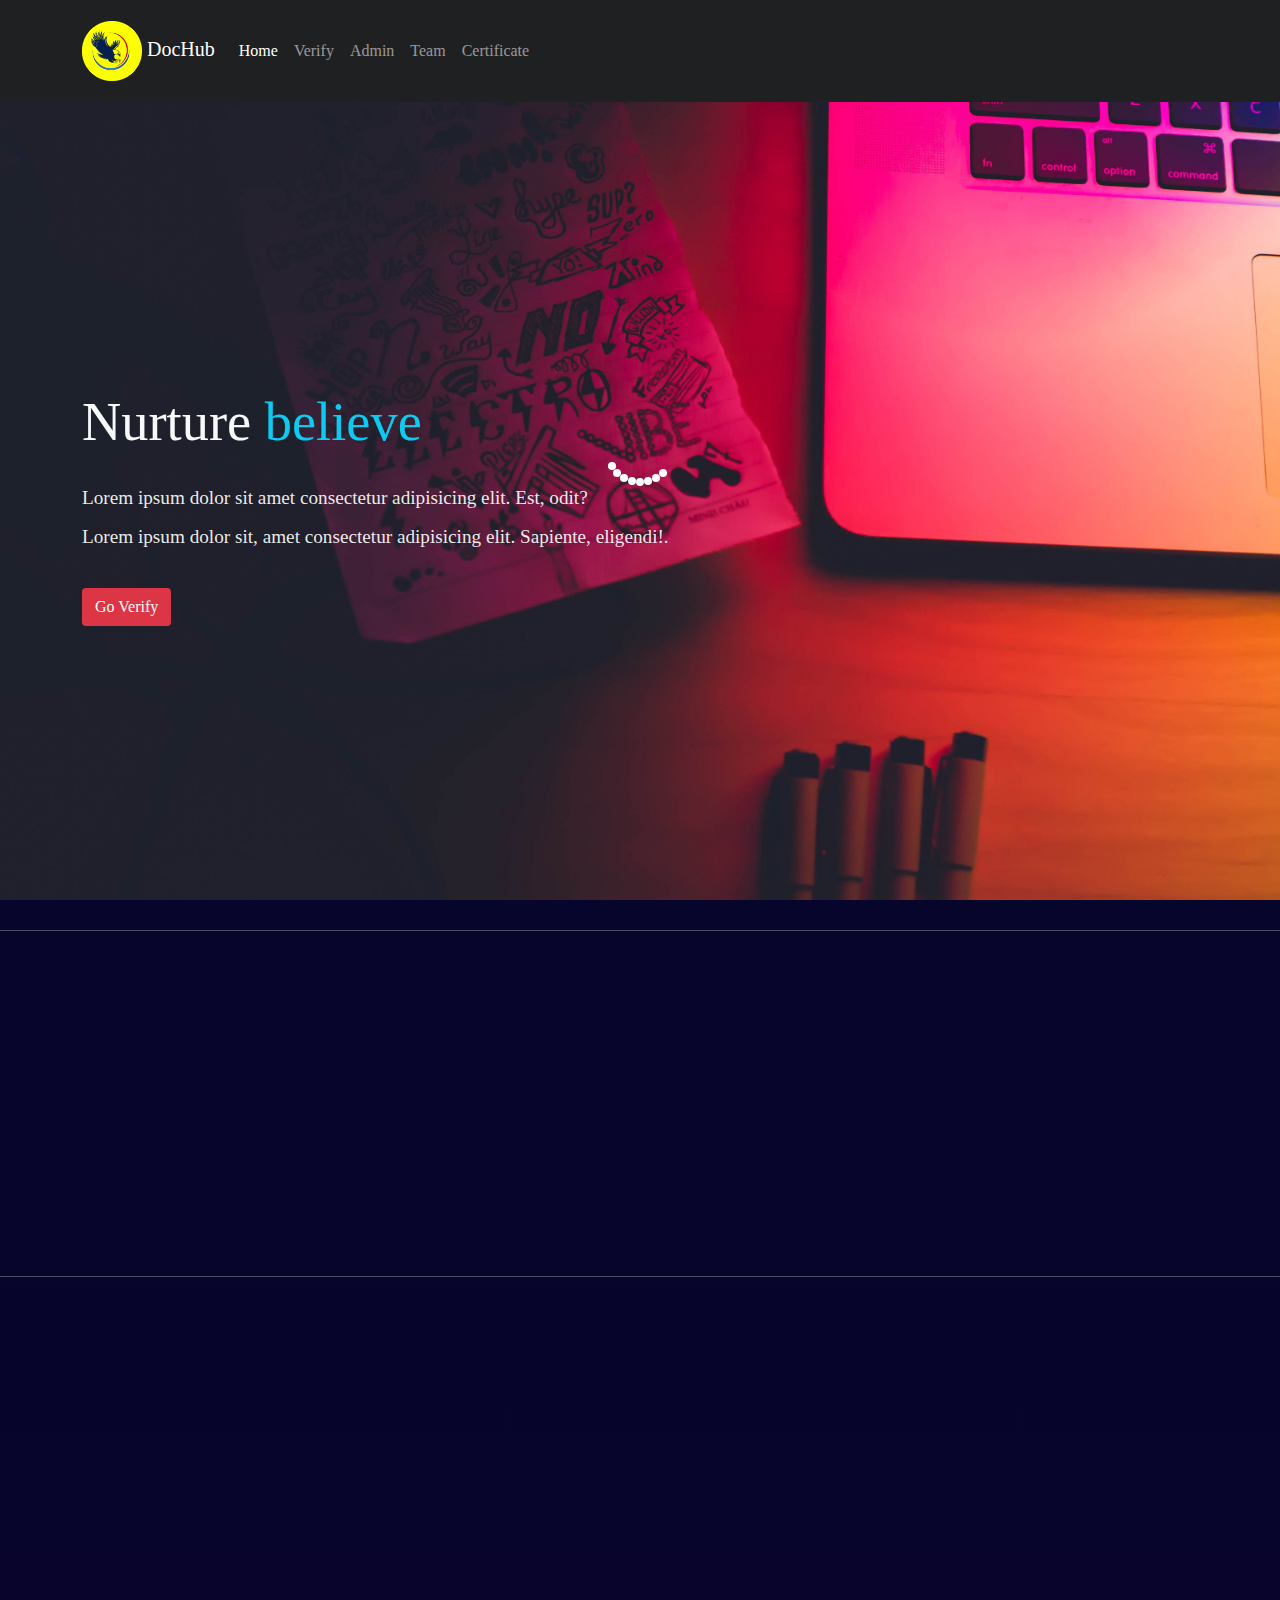
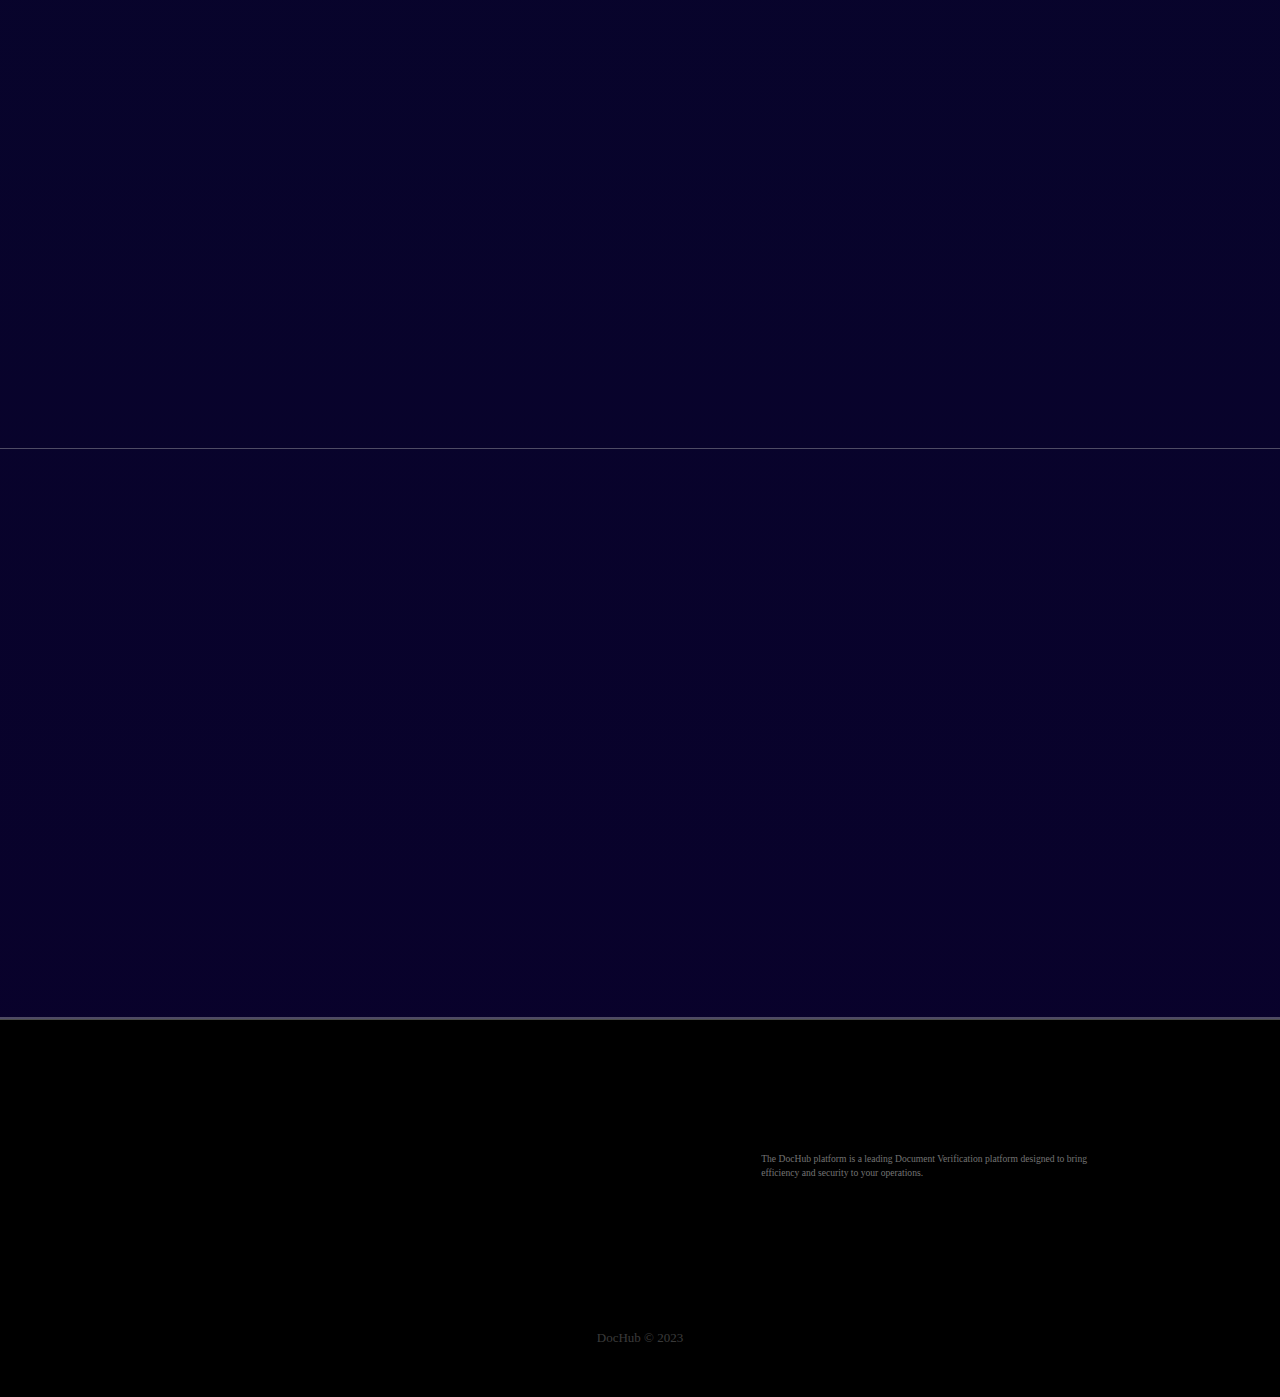
<file: index.html>
<!DOCTYPE html>
<html lang="en">
  <head>
    <meta charset="UTF-8" />
    <meta
      name="viewport"
      content="width=device-width, initial-scale=1, shrink-to-fit=no"
    />
    <!-- Webpage Title -->
    <title>DocHub</title>
    <link rel="stylesheet" href="./css/loader.css">
    <link href="./css/bootstrap.min.css" rel="stylesheet" />
    <link rel="stylesheet" href="https://cdnjs.cloudflare.com/ajax/libs/font-awesome/6.1.1/css/all.min.css" integrity="sha512-KfkfwYDsLkIlwQp6LFnl8zNdLGxu9YAA1QvwINks4PhcElQSvqcyVLLD9aMhXd13uQjoXtEKNosOWaZqXgel0g==" crossorigin="anonymous" referrerpolicy="no-referrer" />    <link href="./css/aos.min.css" rel="stylesheet"/>
    <link href="./css/main.css" rel="stylesheet" />
    <!-- Favicon -->
    <link rel="icon" href="./assets/images/icon3.png" />
  </head>
  <body>
    <div class="loader-wraper">
      <div class="lds-roller"><div></div><div></div><div></div><div></div><div></div><div></div><div></div><div></div></div>
    </div>
  <!--NavBar Start-->
       <nav class="navbar navbar-expand-lg navbar-light bg-light py-3 navbar-dark">
        <div class="container">
          <a class="navbar-brand" href="index.html">
            <img src="assets/images/icon1.png"  height="60px" >
            <span class="home_text">Doc</span>Hub
            </a>
          <button class="navbar-toggler" type="button" data-bs-toggle="collapse" data-bs-target="#navbarSupportedContent" aria-controls="navbarSupportedContent" aria-expanded="false" aria-label="Toggle navigation">
          <span class="navbar-toggler-icon"></span>
          </button>
          <div class="collapse navbar-collapse" id="navbarSupportedContent">
          <ul class="navbar-nav me-auto mb-2 mb-lg-0">
              <li class="nav-item">
              <a class="nav-link active" aria-current="page" href="index.html">Home</a>
              </li>
              <!-- <li class="nav-item">
              <a class="nav-link " href="upload.html">Upload </a>
              </li> -->
              <li class="nav-item">
              <a class="nav-link" href="verify.html">Verify </a>
              </li>
              <!-- <li class="nav-item">
              <a class="nav-link" href="delete.html">Delete </a>
              </li> -->

              <li class="nav-item">
                <a class="nav-link" href="admin.html">Admin</a>
                </li>            
                  <li class="nav-item">
              <a class="nav-link " href="about.html">Team</a>
              <!-- <a class="nav-link " href="certificate.html">Certificate</a> -->
              </li>
              <li><a class="nav-link " href="./cretificate.html">Certificate</a></li>
          </ul>
          </div>
        </div>
        </nav>

    <!-- Home -->
    <section class="home py-5 d-flex align-items-center" id="header">
      <div class="container  text text-light py-5" data-aos="fade-right">
        <h1 class="headline text">
          Nurture <span class="text-info">believe</span>  <br>
        </h1>
        <p class="para  py-3">
          Lorem ipsum dolor sit amet consectetur adipisicing elit. Est, odit? <br> 
          Lorem ipsum dolor sit, amet consectetur adipisicing elit. Sapiente, eligendi!.
        </p>

        <div class="my-3">
          <a class="btn bg-danger text-white" href="verify.html">Go Verify</a>
        </div>
        
      </div>
      <!-- end of container -->
    </section>
    <!-- end of home -->

    <!-- Information -->
    <section class="information">
      <div class="container-fluid">
        <div class="row text-light">
          <div class="col-lg-4 text-center p-5" data-aos="zoom-in">
            <img src="files/undraw_investment_data_re_sh9x.svg" width="150">   
            <h4 class="py-3">Less Cost</h4>
            <p class="para-light">
              with DocHub uploading any document cost only <span class="text-warning"> 0.01 &dollar; 😮</span>
              so you can upload without caring about the Operation cost
            </p>
          </div>
          <div class="col-lg-4 text-center p-5" data-aos="zoom-in">
            <img src="files/undraw_time_management_re_tk5w.svg" width="150">   
            <h4 class="py-3">Fast Process</h4>
            <p class="para-light">
              Verfying Cirtificates  takes just <span class="text-warning"> 1 Second 😳 </span>
            </p>
          </div>
          <div class="col-lg-4 text-center p-5" data-aos="zoom-in">
            <img src="files/securefiles.svg" width="150">   
            <h4 class="py-3">Secure</h4>
            <p class="para-light">
              100% Secure & Transparent all operations With Blockchain Technology 🔒
            </p>
          </div>
        </div>
      </div>
      <!-- end of container -->
    </section>
    <!-- end of information -->

    <!-- About -->
    <section id="about" class="about d-flex align-items-center text-light py-5" id="about">
      <div class="container">
        <div class="row d-flex align-items-center">
          <div class="col-lg-7" data-aos="fade-right">
            <p  class="main-header-section">ABOUT US</p>
            <h1>
              WE ARE TOP <br />
              
            </h1>
            <p class="py-2 para-light">
              Introducing "DocHub": A Blockchain-Based Project for Secure Document Storage
              In today's digital age, it's more important than ever to keep our important documents safe and secure. But traditional storage methods such as physical filing cabinets or cloud storage services can be vulnerable to hacking, data breaches, and other security threats. That's where BlockSafe comes in. BlockSafe is a blockchain-based project that allows users to securely store their important documents in a decentralized, tamper-proof network.
              With BlockSafe, users can upload their documents to the blockchain, which records the document's unique digital signature and stores it in a block that is linked to the previous block in the chain. This creates a secure and immutable record of the document's existence and ensures that it cannot be altered or deleted without the owner's permission.
            </p>
            <p class="py-2 para-light">
              To access their documents, users simply need to log in to their BlockSafe account and provide their private key, which unlocks the block and allows them to view, download, or share their documents as needed.
              BlockSafe also offers a range of additional security features, such as two-factor authentication, encryption, and redundant backups, to ensure that users' documents are protected from unauthorized access or loss.
              So whether you're a small business owner looking to secure your financial records, a healthcare provider needing to store patient information securely, or simply someone who wants to keep their personal documents safe, BlockSafe provides a reliable and secure solution for document storage.
              And with the power of blockchain technology behind it, you can trust that your documents are safe and secure, now and in the future.
            </p>

            <div class="my-3">
              <a class="btn bg-white" href="#your-link">Learn More</a>
            </div>
          </div>
          <div class="col-lg-5 text-center py-4 py-sm-0" data-aos="fade-down">
            <img
              class="img-fluid"
              src="./assets/images/newlogo.png"
              alt="about"
            />
          </div>
        </div>
        <!-- end of row -->
      </div>
      <!-- end of container -->
    </section>
    <!-- end of about -->

    <!-- Work -->
    <section id="ourwork"  class="work d-flex align-items-center py-5">
      <div class="container text-light">
        <div class="row">
          <div class="col-lg-6 d-flex align-items-center" data-aos="fade-right">
            <img class="img-fluid" src="./assets/images/work.jpg" alt="work" />
          </div>
          <div class="col-lg-5 d-flex align-items-center px-4 py-3" data-aos="zoom-in">
            <div class="row">
              <div class="text-center text-lg-start py-4 pt-lg-0">
                <p class="main-header-section">OUR WORK</p>
                <h2 class="py-2">Explore unlimited possibilities</h2>
                <p class="para-light">
                  Lorem ipsum dolor sit amet consectetur, adipisicing elit.
                  Dignissimos dicta mollitia totam explicabo obcaecati quia
                  laudantium repudiandae.
                </p>
              </div>
              <div class="container" data-aos="fade-up">
                <div class="row g-5">
                  <div class="col-6 text-start">
                    <i class="fas fa-briefcase fa-2x text-start"></i>
                    <h2
                      class="purecounter"
                      data-purecounter-start="0"
                      data-purecounter-end="128"
                      data-purecounter-duration="1"
                    >
                      1
                    </h2>
                    <p>UNIVERSITIES SERVED</p>
                  </div>
                  <div class="col-6">
                    <i class="fas fa-award fa-2x"></i>
                    <h2
                      class="purecounter"
                      data-purecounter-start="0"
                      data-purecounter-end="2917"
                      data-purecounter-duration="1"
                    >
                      1
                    </h2>
                    <p>VERIFIED CIRTIFACATES</p>
                  </div>
                  <div class="col-6">
                    <i class="fas fa-users fa-2x"></i>
                    <h2
                      class="purecounter"
                      data-purecounter-start="0"
                      data-purecounter-end="1255"
                      data-purecounter-duration="1"
                    >
                      1
                    </h2>
                    <p>ACTIVE EXPORTERS</p>
                  </div>
                  <div class="col-6">
                    <i class="fas fa-clock fa-2x"></i>
                    <h2
                      class="purecounter"
                      data-purecounter-start="0"
                      data-purecounter-end="1157"
                      data-purecounter-duration="1"
                    >
                      1
                    </h2>
                    <p>GOOD REVIEWS</p>
                  </div>
                </div>
              </div>
              <!-- end of container -->
            </div>
            <!-- end of row -->
          </div>
          <!-- end of col-lg-5 -->
        </div>
        <!-- end of row -->
      </div>
      <!-- end of container -->
    </section>
    <!-- end of work -->

    <!-- Samples -->
<section class="samples text-light">
</section>
    <!-- end of Samples -->

<!-- Footer -->
    <footer class="footer-dark" style="background-color: #000; color: rgb(190, 190, 190);">
      <div class="container">
        <div class="row">
          <div class="col-sm-6 col-md-3 item">
            <h3   data-aos="fade-right">Services</h3>
            <ul  data-aos="zoom-in">
              <li><a href="#">Ethereum</a></li>
              <li><a href="#">Blockchain Tech.</a></li>
              <li><a href="#">Smart Contracts </a></li>
            </ul>
          </div>
          <div class="col-sm-6 col-md-3 item">
            <h3   data-aos="fade-right">About us</h3>
            <ul  data-aos="zoom-in">
              <li><a href="about.html">Company</a></li>
              <li><a href="about.html">Team</a></li>
            </ul>
          </div>
          <div class="col-md-6 item text">
            <h3  data-aos="fade-right"> 
               <img src="assets/images/icon1.png"  height="60px">
              DocHub</h3>
            <!-- <a href="https://www.flaticon.com/free-icons/blockchain" title="blockchain icons">Blockchain icons created by photo3idea_studio - Flaticon</a> -->
            <p  data-aos="zoom-in">
              The DocHub platform is a leading Document Verification platform
              designed to bring efficiency and security to your operations. 
            </p>
          </div>
          <div  data-aos="zoom-in" class="col item social">
            <a href="#"><i class="fa-brands fa-facebook"></i></a>
            <a href="#"><i class="fa-brands fa-twitter"></i> </a
            ><a href="#"><i class="fa-brands fa-github"> </i></a>
            <a href="#"><i class="fa-brands fa-instagram"> </i> </a>
          </div>
        </div>
        <p class="copyright">DocHub © 2023</p>
      </div>

    </footer>
<!-- End Footer -->    
    <div >
      <i onclick="topFunction()" id="scroll-btn" class="fa-solid fa-angle-up"></i>
    </div>
    <div><a href="mailto:xyx@gmail.com?subject=From DocHub Site"> 
    </a>
    <script
    src="https://code.jquery.com/jquery-3.6.0.js"
    integrity="sha256-H+K7U5CnXl1h5ywQfKtSj8PCmoN9aaq30gDh27Xc0jk="
    crossorigin="anonymous"></script>
    <script src="https://cdn.jsdelivr.net/npm/bootstrap@5.0.2/dist/js/bootstrap.bundle.min.js"></script>    <!-- Bootstrap framework -->
    <script src="./js/purecounter.min.js"></script>
    <script src="./js/aos.js"></script>
    <script src="./js/script.js"></script>
    <div class="butterfly">
    </div>

    <script defer>
      const butterfly = document.querySelector(".butter");
        setInterval(()=>{
        butterfly.style.left = window.innerWidth*Math.random() +"px";
        butterfly.style.top =  window.innerHeight*Math.random() + "px";
        },4000)
  $(".loader-wraper").fadeOut("slow");
    </script>

  </body>
</html>
</file>
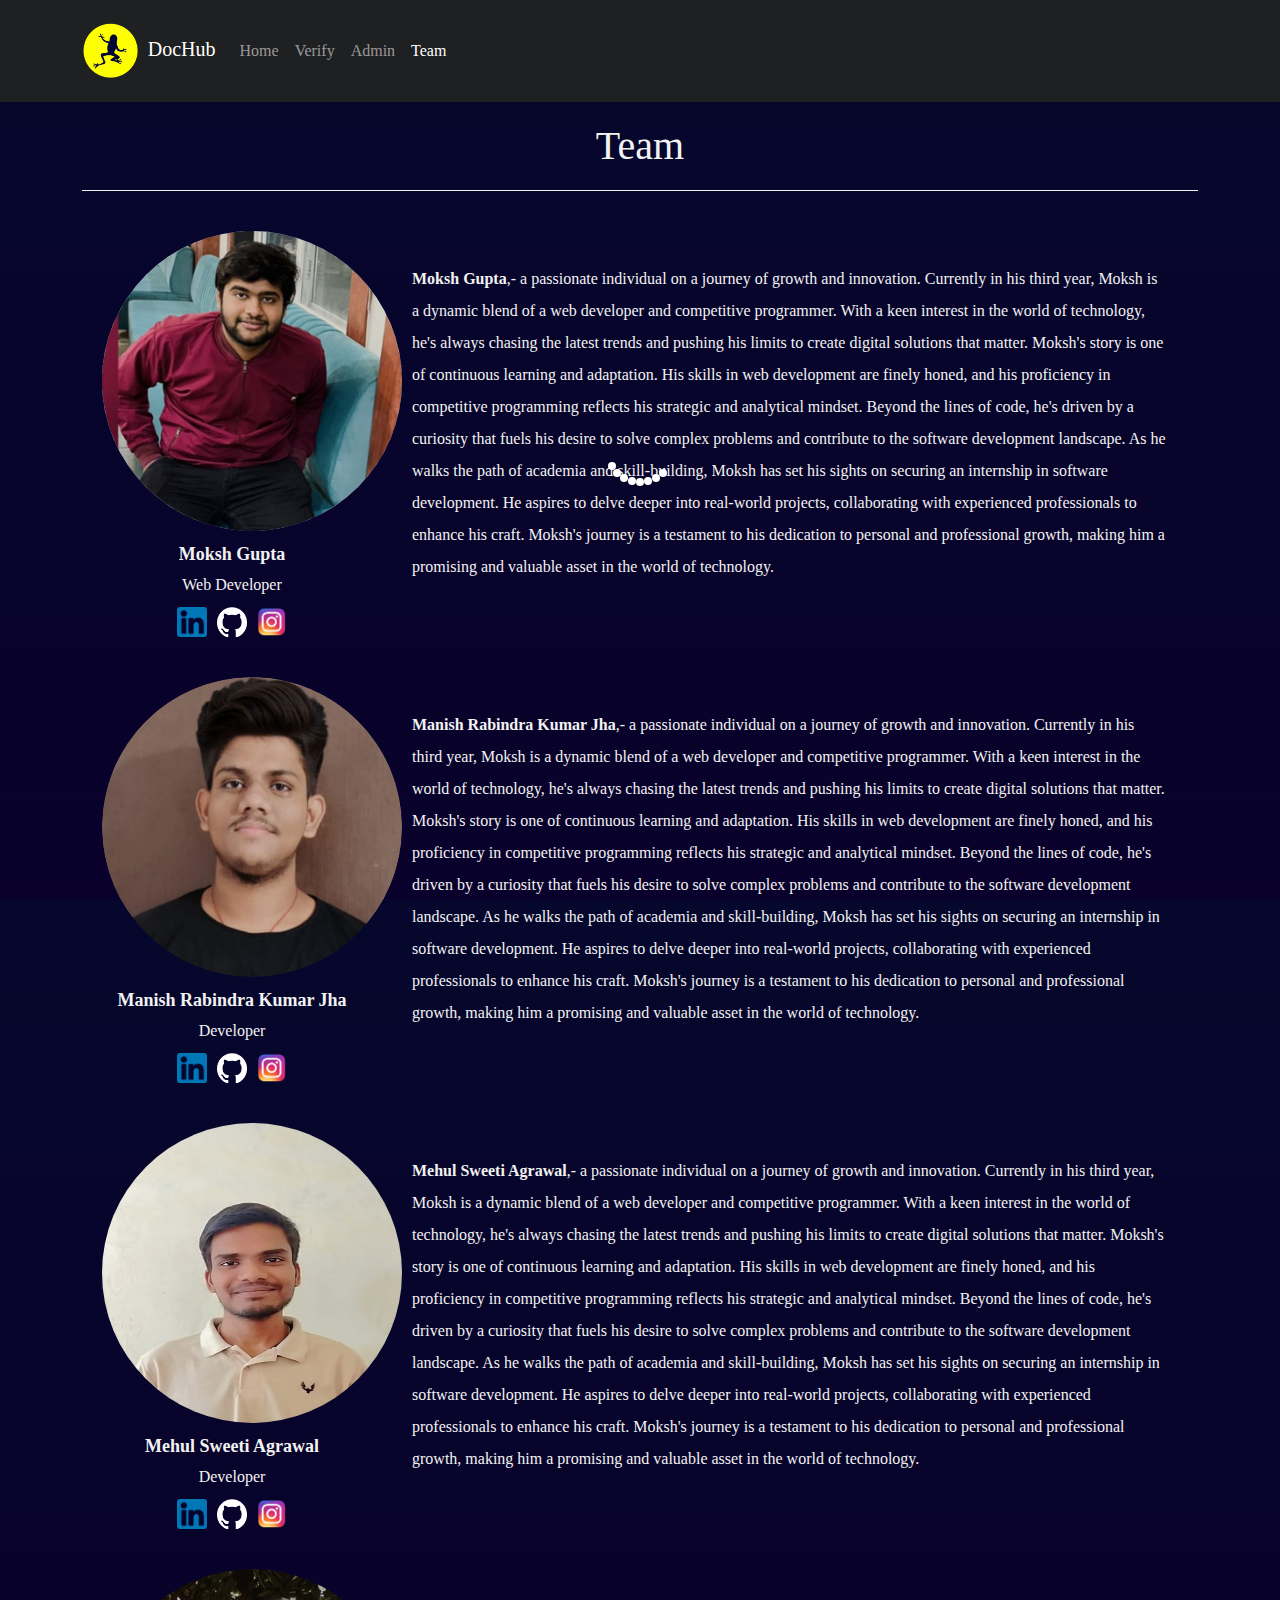
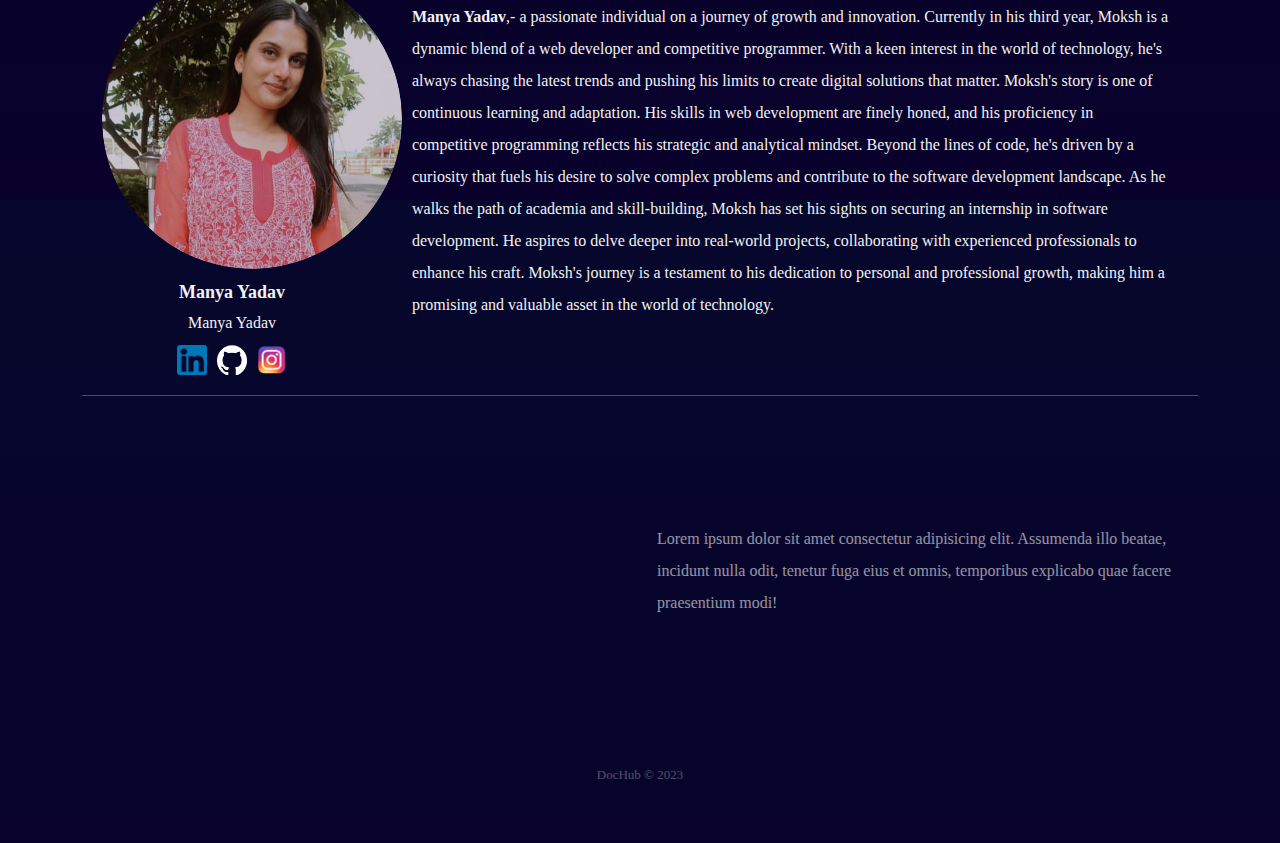
<file: about.html>
<!DOCTYPE html>
<html lang="en">

<head>
  <meta charset="UTF-8" />
  <meta name="viewport" content="width=device-width, initial-scale=1, shrink-to-fit=no" />

  <!-- Webpage Title -->
  <title>DocHub Team</title>
  <link rel="stylesheet" href="./css/loader.css">
  <link href="./css/bootstrap.min.css" rel="stylesheet" />
  <link rel="stylesheet" href="https://cdnjs.cloudflare.com/ajax/libs/font-awesome/6.1.1/css/all.min.css"
    integrity="sha512-KfkfwYDsLkIlwQp6LFnl8zNdLGxu9YAA1QvwINks4PhcElQSvqcyVLLD9aMhXd13uQjoXtEKNosOWaZqXgel0g=="
    crossorigin="anonymous" referrerpolicy="no-referrer" />
  <link href="./css/aos.min.css" rel="stylesheet" />
  <link href="./css/main.css" rel="stylesheet" />
  <link href="./css/about.css" rel="stylesheet">

</head>

<body>
  <div class="loader-wraper">
    <div class="lds-roller">
      <div></div>
      <div></div>
      <div></div>
      <div></div>
      <div></div>
      <div></div>
      <div></div>
      <div></div>
    </div>
  </div>
  <!--NavBar Start-->
  <nav class="navbar navbar-expand-lg bg-light py-3 navbar-dark">
    <div class="container">
      <a class="navbar-brand" href="index.html">
        <!-- <i class="fa-solid fa-dragon home_text"></i> -->
        <img src="assets/images/icon.png" height="60px">
        <span class="home_text">Doc</span>Hub
      </a>
      <button class="navbar-toggler" type="button" data-bs-toggle="collapse" data-bs-target="#navbarSupportedContent"
        aria-controls="navbarSupportedContent" aria-expanded="false" aria-label="Toggle navigation">
        <span class="navbar-toggler-icon"></span>
      </button>
      <div class="collapse navbar-collapse" id="navbarSupportedContent">
        <ul class="navbar-nav me-auto mb-2 mb-lg-0">
          <li class="nav-item">
            <a class="nav-link" aria-current="page" href="index.html">Home</a>
          </li>
          <!-- <li class="nav-item">
            <a class="nav-link " href="upload.html">Upload </a>
          </li> -->
          <li class="nav-item">
            <a class="nav-link" href="verify.html">Verify </a>
          </li>
          <!-- <li class="nav-item">
            <a class="nav-link" href="delete.html">Delete </a>
          </li> -->

          <li class="nav-item">
            <a class="nav-link" href="admin.html">Admin</a>
          </li>
          <li class="nav-item">
            <a class="nav-link active" href="about.html">Team</a>
          </li>
        </ul>
      </div>
    </div>
  </nav>



  <div class="container">
    <h1>Team</h1>
    <div class="person">
      <div class="profile-card">
        <img class="profile-pic" src="./files/Mokshgupta.jpg" alt="Moksh Gupta" title="Moksh Gupta">
        <div class="profile-name">Moksh Gupta</div>
        <div class="profile-info">Web Developer</div>
        <div class="social-icons">
          <a class="social-icon" href="https://www.linkedin.com/in/moksh06/" target="_blank">
            <img src="./files/linkedin.png" alt="LinkedIn">
          </a>
          <a class="social-icon" href="https://github.com/Moksh45" target="_blank">
            <img src="./files/githublogo.png" alt="GitHub">
          </a>
          <a class="social-icon" href="https://www.instagram.com/moksh_gupta_45/" target="_blank">
            <img src="./files/instagram.png" alt="Instagram">
          </a>
        </div>
      </div>
      <div class="information">
        <p>
          <strong> Moksh Gupta</strong>,- a passionate individual on a journey of growth and innovation.
          Currently in his third year, Moksh is a dynamic blend of a web developer and competitive programmer.
          With a keen interest in the world of technology, he's always chasing the latest trends and pushing
          his limits to create digital solutions that matter.

          Moksh's story is one of continuous learning and adaptation. His skills in web development are finely
          honed, and his proficiency in competitive programming reflects his strategic and analytical mindset.
          Beyond the lines of code, he's driven by a curiosity that fuels his desire to solve complex problems
          and contribute to the software development landscape.

          As he walks the path of academia and skill-building, Moksh has set his sights on securing an
          internship in software development. He aspires to delve deeper into real-world projects,
          collaborating with experienced professionals to enhance his craft. Moksh's journey is a testament to
          his dedication to personal and professional growth, making him a promising and valuable asset in the
          world of technology.
        </p>
      </div>
    </div>
    <div class="person">
      <div class="profile-card">
        <img class="profile-pic" src="./files/Manish.png" alt="Manish Rabindra Kumar Jha"
          title="Manish Rabindra Kumar Jha">
        <div class="profile-name">Manish Rabindra Kumar Jha</div>
        <div class="profile-info">Developer</div>
        <div class="social-icons">
          <a class="social-icon" href="#" target="_blank">
            <img src="./files//linkedin.png" alt="LinkedIn">
          </a>
          <a class="social-icon" href="#" target="_blank">
            <img src="./files/githublogo.png" alt="GitHub">
          </a>
          <a class="social-icon" href="#" target="_blank">
            <img src="./files/instagram.png" alt="Instagram">
          </a>
        </div>
      </div>
      <div class="information">
        <p>
          <strong> Manish Rabindra Kumar Jha</strong>,- a passionate individual on a journey of growth and innovation.
          Currently in his third year, Moksh is a dynamic blend of a web developer and competitive programmer.
          With a keen interest in the world of technology, he's always chasing the latest trends and pushing
          his limits to create digital solutions that matter.

          Moksh's story is one of continuous learning and adaptation. His skills in web development are finely
          honed, and his proficiency in competitive programming reflects his strategic and analytical mindset.
          Beyond the lines of code, he's driven by a curiosity that fuels his desire to solve complex problems
          and contribute to the software development landscape.

          As he walks the path of academia and skill-building, Moksh has set his sights on securing an
          internship in software development. He aspires to delve deeper into real-world projects,
          collaborating with experienced professionals to enhance his craft. Moksh's journey is a testament to
          his dedication to personal and professional growth, making him a promising and valuable asset in the
          world of technology.
        </p>
      </div>
    </div>
    <div class="person">
      <div class="profile-card">
        <img class="profile-pic" src="./files/Mehul.jpeg" alt="Mehul" title="Mehul Sweeti Agrawal">
        <div class="profile-name">Mehul Sweeti Agrawal</div>
        <div class="profile-info">Developer</div>
        <div class="social-icons">
          <a class="social-icon" href="#" target="_blank">
            <img src="./files//linkedin.png" alt="LinkedIn">
          </a>
          <a class="social-icon" href="#" target="_blank">
            <img src="./files/githublogo.png" alt="GitHub">
          </a>
          <a class="social-icon" href="#" target="_blank">
            <img src="./files/instagram.png" alt="Instagram">
          </a>
        </div>
      </div>
      <div class="information">
        <p>
          <strong>Mehul Sweeti Agrawal</strong>,- a passionate individual on a journey of growth and innovation.
          Currently in his third year, Moksh is a dynamic blend of a web developer and competitive programmer.
          With a keen interest in the world of technology, he's always chasing the latest trends and pushing
          his limits to create digital solutions that matter.

          Moksh's story is one of continuous learning and adaptation. His skills in web development are finely
          honed, and his proficiency in competitive programming reflects his strategic and analytical mindset.
          Beyond the lines of code, he's driven by a curiosity that fuels his desire to solve complex problems
          and contribute to the software development landscape.

          As he walks the path of academia and skill-building, Moksh has set his sights on securing an
          internship in software development. He aspires to delve deeper into real-world projects,
          collaborating with experienced professionals to enhance his craft. Moksh's journey is a testament to
          his dedication to personal and professional growth, making him a promising and valuable asset in the
          world of technology.
        </p>
      </div>
    </div>
    <div class="person">
      <div class="profile-card">
        <img class="profile-pic" src="files/manya.png" alt="Manya Yadav" title="Manya Yadav">
        <div class="profile-name">Manya Yadav</div>
        <div class="profile-info">Manya Yadav</div>
        <div class="social-icons">
          <a class="social-icon" href="#" target="_blank">
            <img src="./files//linkedin.png" alt="LinkedIn">
          </a>
          <a class="social-icon" href="#" target="_blank">
            <img src="./files/githublogo.png" alt="GitHub">
          </a>
          <a class="social-icon" href="#" target="_blank">
            <img src="./files/instagram.png" alt="Instagram">
          </a>
        </div>
      </div>
      <div class="information">
        <p>
          <strong>Manya Yadav</strong>,- a passionate individual on a journey of growth and innovation.
          Currently in his third year, Moksh is a dynamic blend of a web developer and competitive programmer.
          With a keen interest in the world of technology, he's always chasing the latest trends and pushing
          his limits to create digital solutions that matter.

          Moksh's story is one of continuous learning and adaptation. His skills in web development are finely
          honed, and his proficiency in competitive programming reflects his strategic and analytical mindset.
          Beyond the lines of code, he's driven by a curiosity that fuels his desire to solve complex problems
          and contribute to the software development landscape.

          As he walks the path of academia and skill-building, Moksh has set his sights on securing an
          internship in software development. He aspires to delve deeper into real-world projects,
          collaborating with experienced professionals to enhance his craft. Moksh's journey is a testament to
          his dedication to personal and professional growth, making him a promising and valuable asset in the
          world of technology.
        </p>
      </div>
    </div>
    <!--=====================Footer===========================-->

    <div class="footer-dark footer">
      <footer>
        <div class="container">
          <div class="row">
            <div class="col-sm-6 col-md-3 item">
              <h3 data-aos="fade-right">Services</h3>
              <ul data-aos="zoom-in">
                <li><a href="#">Ethereum</a></li>
                <li><a href="#">Blockchain Tech.</a></li>
                <li><a href="#">Smart Contracts </a></li>
              </ul>
            </div>
            <div class="col-sm-6 col-md-3 item">
              <h3 data-aos="fade-right">About us</h3>
              <ul data-aos="zoom-in">
                <li><a href="#">Company</a></li>
                <li><a href="#">Team</a></li>
              </ul>
            </div>
            <div class="col-md-6 item text">
              <h3 data-aos="fade-right">
                <img src="assets/images/icon.png" height="60px">
                DocHub
              </h3>
              <p>
                Lorem ipsum dolor sit amet consectetur adipisicing elit. Assumenda illo beatae, incidunt nulla odit,
                tenetur fuga eius et omnis, temporibus explicabo quae facere praesentium modi!
              </p>
            </div>
            <div class="col item social">
              <a href="#"><i class="fa-brands fa-facebook"></i></a>
              <a href="#"><i class="fa-brands fa-twitter"></i></a>
              <a href="#"><i class="fa-brands fa-github"></i></a>
              <a href="#"><i class="fa-brands fa-instagram"></i></a>
            </div>
          </div>
          <p class="copyright">DocHub © 2023</p>
        </div>

      </footer>
    </div>
    <div>
      <i onclick="topFunction()" id="scroll-btn" class="fa-solid fa-angle-up"></i>
    </div>
    <div>
      <script src="https://code.jquery.com/jquery-3.6.0.js"
        integrity="sha256-H+K7U5CnXl1h5ywQfKtSj8PCmoN9aaq30gDh27Xc0jk=" crossorigin="anonymous"></script>
      <script src="./js/bootstrap.min.js"></script>
      <script src="./js/aos.js"></script>
      <script src="./js/script.js"></script>
      <script defer>
        $(".loader-wraper").fadeOut("slow");
      </script>
    </div>
  </div>
</body>

</html>
</file>
<file: css/loader.css>
.loader-wraper {
  position: fixed;
  top: 0;
  left: 0;
  width: 100%;
  height: 100%;
  z-index: 100000;
  background: var(--background-color);
  display: flex;
  justify-content: center;
  align-items: center;
}

.lds-roller {
  display: inline-block;
  position: relative;
  width: 80px;
  height: 80px;
}

.lds-roller div {
  animation: lds-roller 1.2s cubic-bezier(0.5, 0, 0.5, 1) infinite;
  transform-origin: 40px 40px;
}

.lds-roller div:after {
  content: " ";
  display: block;
  position: absolute;
  width: 8px;
  height: 8px;
  border-radius: 50%;
  background: rgb(255, 255, 255);
  margin: -4px 0 0 -4px;
}

.lds-roller div:nth-child(1) {
  animation-delay: -0.036s;
}

.lds-roller div:nth-child(1):after {
  top: 63px;
  left: 63px;
}

.lds-roller div:nth-child(2) {
  animation-delay: -0.072s;
}

.lds-roller div:nth-child(2):after {
  top: 68px;
  left: 56px;
}

.lds-roller div:nth-child(3) {
  animation-delay: -0.108s;
}

.lds-roller div:nth-child(3):after {
  top: 71px;
  left: 48px;
}

.lds-roller div:nth-child(4) {
  animation-delay: -0.144s;
}

.lds-roller div:nth-child(4):after {
  top: 72px;
  left: 40px;
}

.lds-roller div:nth-child(5) {
  animation-delay: -0.18s;
}

.lds-roller div:nth-child(5):after {
  top: 71px;
  left: 32px;
}

.lds-roller div:nth-child(6) {
  animation-delay: -0.216s;
}

.lds-roller div:nth-child(6):after {
  top: 68px;
  left: 24px;
}

.lds-roller div:nth-child(7) {
  animation-delay: -0.252s;
}

.lds-roller div:nth-child(7):after {
  top: 63px;
  left: 17px;
}

.lds-roller div:nth-child(8) {
  animation-delay: -0.288s;
}

.lds-roller div:nth-child(8):after {
  top: 56px;
  left: 12px;
}


@keyframes lds-roller {
  0% {
    transform: rotate(0deg);
  }

  100% {
    transform: rotate(360deg);
  }
}
</file>
<file: css/main.css>
:root {
  /* --main-color: #831843;
  --second-color: #FFC39C; */
  background: linear-gradient(to bottom, #06072c 0%, #09012b 100%);
  --box-shadow: 0 0 5px rgb(33, 3, 3);
  --border-color: 1px solid #c3c3c361;
  --dark: #1f2022;
  --light: rgb(30, 194, 194);
  --white: rgba(255, 255, 255, 0.925);
  --border-radius: 10px;
  --inputs-background: #121212;
  --boxes-color: #252024 !important;
  --nav-background: #1f2022;
  --team-box-color: #151d20;
  color: #f2f2f2;
}

* {
  text-decoration: none;
  font-family: Roboto;
  /* overflow-x: hidden; */
}

body {
  position: relative;
  background: linear-gradient(to right, var(--second-color), var(--main-color));
  overflow-x: hidden;
}

.navbar-dark {
  background: var(--nav-background) !important;
}

.home {
  background-image: url(../assets/images/background.jpg);
  background-size: cover;
  background-position: center;
  background-repeat: no-repeat;
  background-attachment: fixed;
  min-height: calc(100vh - 71px);
  position: relative;
}



button {
  transition: all 0.3s;
}

.tx-h5 {
  font-size: xx-large;
  border-bottom: 1px solid #dad3d33d;
  padding-bottom: 15px;
  text-shadow: 1px 1px 1px rgb(123, 123, 123),
    2px 2px 1px rgb(57, 34, 34);
}

.fa-caret-down {
  animation: bounce 1000ms alternate infinite;
}

.card {
  height: 200px;
  transition: all 0.3s;
  width: 300px;
  box-shadow: 0 0px 5px rgb(15, 4, 10);
}

.card:hover {
  box-shadow: 0 0 10px rgb(18, 4, 4);
  transform: scale(1.15, 1.15);
  z-index: 1;
}

.card #student-document {
  position: absolute;
  top: 0;
  left: 0;
  width: 100%;
  height: 100%;
}


#qrcode img,
#qrcode canvas {
  width: 20rem;
  border: 4px solid #2be1ff;
  margin-bottom: 3rem;
  margin-top: 10px;
}

.download-icon {
  transition: all 0.3s;
  font-size: 2.5rem;
  color: #fff;
}

#student-document {
  margin-bottom: 1rem;
}

.download-link {
  height: 40px;
  width: 180px;
  background-color: var(--main-color);
  display: flex;
  justify-content: center;
  align-items: center;
  text-decoration: none;
  border-radius: 40px;
  margin-left: 10px;
  margin-top: 15px;
  font-size: 15px;
  color: #fff;
  transition: all 0.3s;
}

.download-link:hover {
  transform: scale(1.05, 1.05);
  color: #c2eb45;
  box-shadow: 0 0 5px #ffffff;
}

.latest-tx {
  overflow-x: hidden;
}

/*Floating Icons */
.mail-us {
  padding-top: 15px;
  font-size: larger;
  left: 30px;
}

.mail-us,
#scroll-btn {
  position: fixed;
  background-color: var(--white);
  width: 50px;
  height: 50px;
  text-align: center;
  border-radius: 50%;
  bottom: 10px;
  cursor: pointer;
  display: block;
  color: var(--second-color);
  transition: all 0.4s ease-in-out;
  z-index: 10000000;
  box-shadow: 0 0 5px #c5ffef;
}

#scroll-btn {
  animation: bounce 500ms alternate infinite;
  padding-top: 12px;
  font-size: x-large;
  right: 30px;
  transform: translateX(-50%);
  display: none;
}

@keyframes bounce {
  0% {
    transform: translateY(10px);
  }

  100% {
    transform: translateY(0px);
  }
}

* {
  text-decoration: none;
  font-family: Roboto;
  /* overflow-x: hidden; */
}

.navbar-dark {
  background: var(--nav-background) !important;
}

/* ------------------------------------------------------------ */


.home .text-light {
  z-index: 2;
}


.home.container {
  z-index: 100000000;
}

.logo {
  background: var(--background-color);
  background-clip: border-box;
  -webkit-background-clip: text;
  -webkit-text-fill-color: transparent;
}

.home h1 {
  font-size: 3.4rem;
}

.home_text {
  color: var(--main-color);
}

.home .para {
  font-size: 1.2rem;
  line-height: 2;
  color: var(--white);
}

.home-btn {
  color: #004066;
  background-color: var(--second-color);
}

section {
  border-bottom: var(--border-color);
}

.contact img,
.work img {
  border-radius: 20px 120px 20px 120px;
}

.main-header-section {
  border-left: 5px solid var(--main-color);
  padding-left: 10px;
  font-size: larger;
}

.information h4 {
  text-transform: uppercase;
}

/* Upload */
.right {
  overflow: hidden;
  margin: auto;
}

.right #student-document {
  width: 20rem;
  min-height: 15rem;
  border-radius: 5px;
  box-shadow: 0px 0px 5px 1px #00fbfb;
}

.content {
  display: flex;
  flex-direction: column;
  justify-content: center;
  align-items: center;
}

.data-upload {
  display: flex;
  flex-direction: column;
  align-items: center;
  border-radius: var(--border-radius);
  box-shadow: var(--box-shadow);
  background-color: var(--boxes-color);
}

input,
#hashed-file {
  margin: 10px 0px;
  background: var(--inputs-background);
  border: 1px solid var(--main-color);
  outline: none;
  text-transform: capitalize;
  padding: 15px 15px;
  border-radius: 10px;
  width: 100%;
  color: var(--white);
}

.main-button {
  text-transform: capitalize;
  box-shadow: var(--box-shadow);
  border-radius: 35px;
  height: 40px;
  width: 90px;
  color: var(--white);
  background: var(--main-color);
  font-weight: 500;
}

.upload-button {
  width: 180px;
  height: 50px;
}

.main-button:hover {
  box-shadow: var(--box-shadow);
  scale: 1.04;
}


.btn-custom:hover {
  background-color: #f2f2f2;
  color: #000;
  
}

.box {
  position: relative;
  border-radius: var(--border-radius);
  align-items: flex-start;
  font-weight: 600;
  color: var(--white);
  background: var(--boxes-color);
  border-radius: 10px;
  box-shadow: var(--box-shadow);
}

.wallet-status {
  justify-content: end;
  padding: 20px;
}

.wallet-status>i {
  position: absolute;
  font-size: 20px;
  top: 5px;
  color: var(--white);
}

.icon {
  font-size: 15px;
  animation-name: spin;
  animation-duration: 6000ms;
  animation-iteration-count: infinite;
  animation-timing-function: linear;
  right: 5px;
}

.wallet-status .info {
  right: 15px;
}

.box>span {
  /* border-bottom: var(--border-color); */
  width: 100%;
}

#loader {
  /* animation-name: spin; */
  animation-duration: 1800ms;
  animation-iteration-count: infinite;
  animation-timing-function: linear;
  align-self: center;
  width: 120px;
}

@keyframes spin {
  from {
    transform: rotate(0deg);
  }

  to {
    transform: rotate(360deg);
  }
}

.btn-container {
  display: flex;
  flex-direction: row;
  flex-wrap: wrap;
  align-items: center;
  justify-content: center;
  justify-items: center;
}

.btn-container input {
  margin: 10px 10px;
  width: 150px;
  height: 50px;
}


/* about */

.men {
  flex-wrap: wrap;
  margin: 30px auto;
}

.people {
  background: var(--team-box-color);
  /* fallback for old browsers */
  display: flex;
  flex-direction: column;
  margin: 10px 20px;
  border-radius: var(--border-radius);
  justify-content: center;
  align-items: center;
  text-align: center;
  height: 500px;
  padding: 15px;
  width: 320px;
  box-shadow: var(--box-shadow);
}

.img-container img {
  width: 160px;
  height: 160px;
  border-radius: 50%;
}

.img-container img:hover {
  border: 1px solid rgba(206, 15, 148, 0.459);
}

.people h1 {
  color: var(--white);
}

.people h6 {
  color: var(--light);
}

.about-me-text {
  margin-top: 20px;
  text-transform: capitalize;
  color: var(--white);
}

.social {
  margin-top: 35px;
}

.social a {
  color: var(--white);
  margin-left: 20px;
  font-size: 25px;
}

/*Footer code*/
.footer-dark {
  padding: 50px 0;
  color: var(--white);
  border-top: var(--border-color);
  width: 100%;
}

.footer-dark h3 {
  margin-top: 0;
  margin-bottom: 12px;
  font-weight: bold;
  font-size: 16px;
}

.footer-dark p {
  opacity: 0.5;
}

.footer-dark ul {
  padding: 0;
  list-style: none;
  line-height: 1.6;
  font-size: 14px;
  margin-bottom: 0;
}

.footer-dark ul a {
  color: inherit;
  text-decoration: none;
  opacity: 0.6;
}

.footer-dark ul a:hover {
  opacity: 0.8;
}

@media (max-width: 767px) {
  .footer-dark .item:not(.social) {
    text-align: center;
    padding-bottom: 20px;
  }
}

.footer-dark .item.text {
  margin-bottom: 36px;
}

@media (max-width: 767px) {
  .footer-dark .item.text {
    margin-bottom: 0;
  }
}

.footer-dark .item.text p {
  opacity: 0.6;
  margin-bottom: 0;
}

.footer-dark .item.social {
  text-align: center;
}

@media (max-width: 991px) {
  .footer-dark .item.social {
    text-align: center;
    margin-top: 20px;
  }
}

.footer-dark .item.social>a {
  font-size: 20px;
  width: 36px;
  height: 36px;
  line-height: 36px;
  display: inline-block;
  text-align: center;
  border-radius: 50%;

  margin: 0 8px;
  color: rgb(255, 255, 255);
  opacity: 0.75;
}

.footer-dark .item.social>a:hover {
  opacity: 0.9;
}

.footer-dark .copyright {
  text-align: center;
  padding-top: 24px;
  opacity: 0.3;
  font-size: 13px;
  margin-bottom: 0;
}
</file>
<file: css/about.css>
body {
    font-family: Arial, sans-serif;
    justify-content: space-around;
    align-items: center;
    height: 100vh;
}

.person {
    display: flex;
}

.profile-card {
  
    padding: 20px;
    width: 300px;
}

.profile-pic {
    width: 300px;
    height: 300px;
    border-radius: 50%;
    margin: 0 auto 10px;
    display: block;
}

.profile-name {
    color: #f2f2f2;
    font-size: 18px;
    font-weight: bold;
    text-align: center;
    margin-bottom: 5px;
}

.profile-info {
    color: #f2f2f2;
    text-align: center;
    margin-bottom: 10px;
}

.social-icons {
    display: flex;
    justify-content: center;
}

.social-icon>img {
    height: 30px;
    width: 30px;
    margin: 0 5px;
}

.slideshow-container {
    position: relative;
    width: 100%;
    height: 100vh;
    overflow: hidden;
}

.slideshow-image {
    position: absolute;
    width: 100%;
    height: 100%;
    object-fit: cover;
    opacity: 0;
    transition: opacity 1s ease-in-out;
}

.slideshow-image.active {
    opacity: 1;
}

h1 {
    z-index: 1;
    margin-bottom: 20px;
    text-align: center;
    color: #f2f2f2;
    padding: 20px;
    border-bottom: 1px solid;
}

h2 {
    font-size: 30px;
    padding-bottom: 8px;
    font-family: "Source Sans 3", sans-serif;
    font-weight: 400;
    color: #f2f2f2c9;
}

.option-container {
    z-index: 1;
    display: flex;
    justify-content: center;
    align-items: center;
    margin-top: 30px;

}

.information {
    flex: 1;
    margin-top: 2%;

}

p {
    font-size: 16px;
    padding: 30px;
    line-height: 2;
    color: #f2f2f2;
}


.button {
    background-color: rgba(0, 0, 255, 0.288);
    color: white;
    border: none;
    border-radius: 5px;
    padding: 10px 20px;
    font-size: 16px;
    cursor: pointer;
    font-family: nunito, roboto, proxima-nova, "proxima nova", sans-serif;
    transition: background-color 0.3s ease;
    margin-left: 45%;
}

.button:hover,
.button:active {
    background-color: initial;
    background-position: 0 0;
    background-color: transparent;
    border: 2px solid rgba(0, 0, 255, 0.288);

}

.button:active {
    opacity: .5;
}


footer h3 {
    font-size: 28px;
    font-family: "Source Sans 3", sans-serif;
    font-weight: 400;
    color: #f2f2f2c9;
}
footer p {
    font-size: 16px;
    padding: 5px;
    line-height: 2;
    color: #f2f2f2;
}

@media screen and (max-width: 1000px) {
    .person {
        display: inline;
    }

    .option-box {
        margin: 20px;
        padding: 10px;
        height: auto;
        width: auto;
    }

    .button {
        margin-left: 30%;
    }

    p {
        font-size: 16px;
    }
}
</file>
